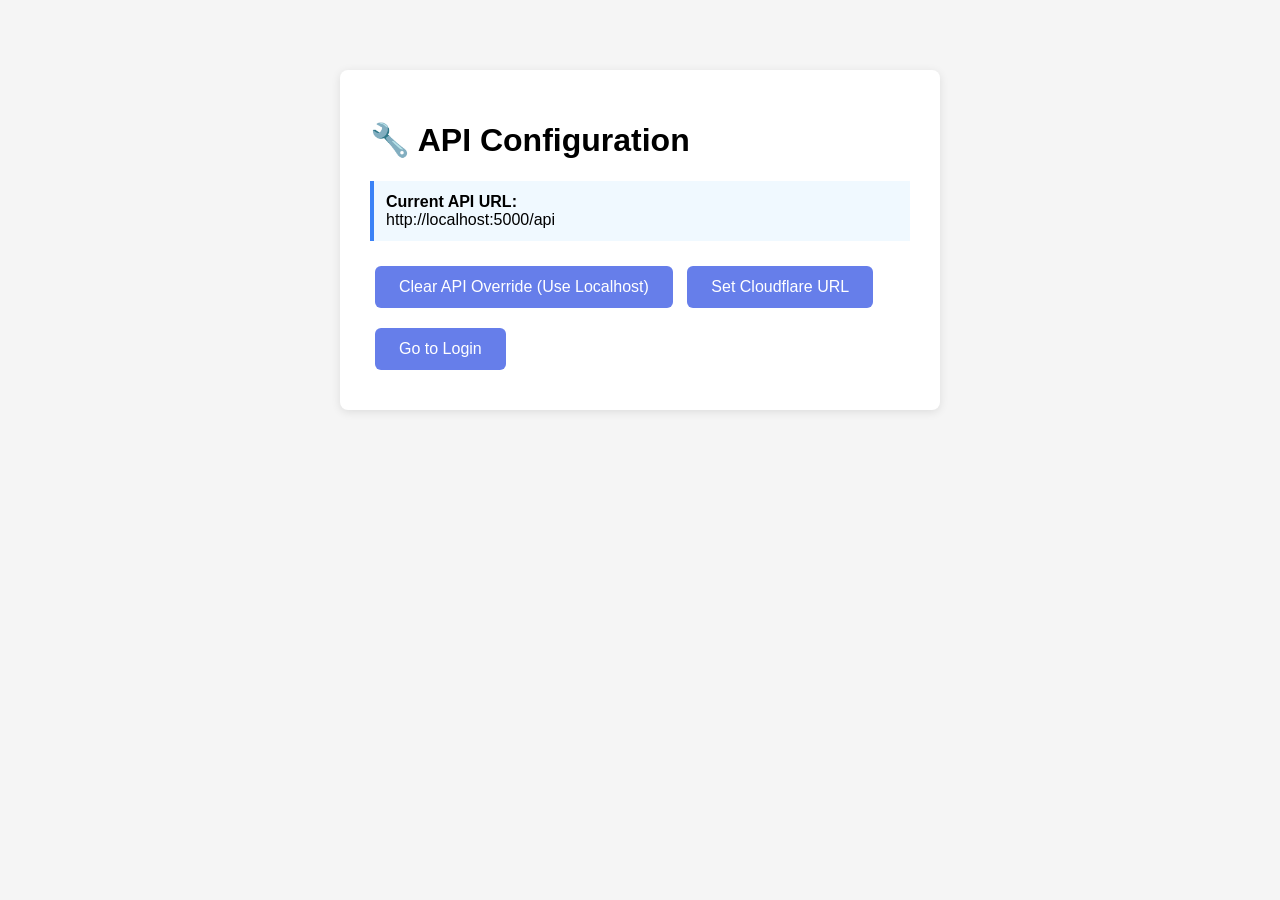
<file: clear-api-override.html>
<!DOCTYPE html>
<html>
<head>
    <title>Clear API Override</title>
    <style>
        body {
            font-family: Arial, sans-serif;
            max-width: 600px;
            margin: 50px auto;
            padding: 20px;
            background: #f5f5f5;
        }
        .card {
            background: white;
            padding: 30px;
            border-radius: 8px;
            box-shadow: 0 2px 10px rgba(0,0,0,0.1);
        }
        button {
            background: #667eea;
            color: white;
            border: none;
            padding: 12px 24px;
            border-radius: 6px;
            cursor: pointer;
            font-size: 16px;
            margin: 10px 5px;
        }
        button:hover {
            background: #5568d3;
        }
        .success {
            background: #22c55e;
            padding: 12px;
            border-radius: 6px;
            margin: 15px 0;
            color: white;
            display: none;
        }
        .info {
            background: #f0f9ff;
            border-left: 4px solid #3b82f6;
            padding: 12px;
            margin: 15px 0;
        }
    </style>
</head>
<body>
    <div class="card">
        <h1>🔧 API Configuration</h1>
        
        <div class="info">
            <strong>Current API URL:</strong><br>
            <span id="currentApi">Checking...</span>
        </div>
        
        <div id="success" class="success">
            ✓ API override cleared! Now using localhost.
        </div>
        
        <button onclick="clearOverride()">Clear API Override (Use Localhost)</button>
        <button onclick="setCloudflare()">Set Cloudflare URL</button>
        <button onclick="location.href='login.html'">Go to Login</button>
    </div>

    <script>
        function showCurrent() {
            const override = localStorage.getItem('API_URL_OVERRIDE');
            const current = override || window.__API_BASE_URL || 'http://localhost:5000/api';
            document.getElementById('currentApi').textContent = current;
        }

        function clearOverride() {
            localStorage.removeItem('API_URL_OVERRIDE');
            document.getElementById('success').style.display = 'block';
            document.getElementById('success').textContent = '✓ API override cleared! Now using localhost.';
            setTimeout(() => {
                showCurrent();
            }, 500);
        }

        function setCloudflare() {
            const url = prompt('Enter Cloudflare tunnel URL (e.g., https://xxx.trycloudflare.com/api):');
            if (url) {
                localStorage.setItem('API_URL_OVERRIDE', url.trim());
                document.getElementById('success').style.display = 'block';
                document.getElementById('success').textContent = '✓ API URL set to: ' + url;
                setTimeout(() => {
                    showCurrent();
                }, 500);
            }
        }

        showCurrent();
    </script>
</body>
</html>
</file>
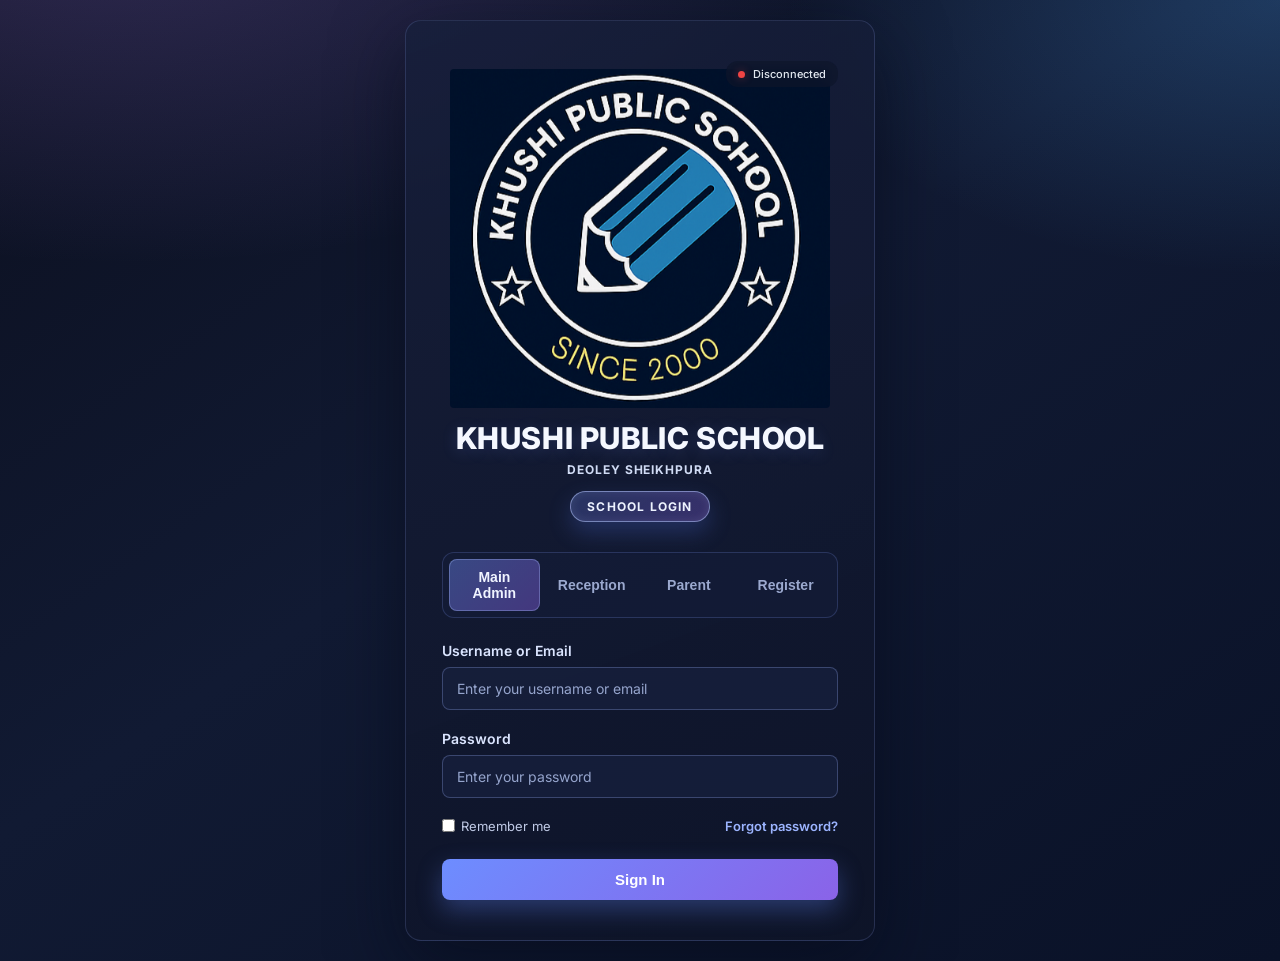
<file: login.html>
<!DOCTYPE html>
<html lang="en">
<head>
  <meta charset="utf-8" />
  <meta name="viewport" content="width=device-width, initial-scale=1" />
  <title>Khushi Public School - Login</title>
  <link rel="icon" type="image/svg+xml" href="data:image/svg+xml,<svg xmlns='http://www.w3.org/2000/svg' viewBox='0 0 100 100'><text y='75' font-size='75' fill='%23667eea'>🏫</text></svg>" />
  <link href="https://fonts.googleapis.com/css2?family=Inter:wght@400;500;600;700;800&display=swap" rel="stylesheet" />
  <style>
    * {
      margin: 0;
      padding: 0;
      box-sizing: border-box;
    }

    body {
      font-family: 'Inter', sans-serif;
      background:
        radial-gradient(1200px 600px at 10% -10%, rgba(159, 122, 234, 0.25), transparent 60%),
        radial-gradient(900px 500px at 100% 0%, rgba(79, 172, 254, 0.22), transparent 55%),
        linear-gradient(145deg, #0c1020 0%, #111a33 45%, #0a1228 100%);
      min-height: 100vh;
      display: flex;
      align-items: center;
      justify-content: center;
      padding: 20px;
      animation: pageFadeIn 450ms ease-out;
      color: #eaf0ff;
    }

    .login-container {
      width: 100%;
      max-width: 470px;
      background: linear-gradient(160deg, rgba(23, 31, 59, 0.84), rgba(14, 20, 40, 0.9));
      border-radius: 16px;
      box-shadow: 0 24px 70px rgba(6, 10, 25, 0.58);
      padding: 40px 36px;
      border: 1px solid rgba(134, 154, 230, 0.2);
      -webkit-backdrop-filter: none;
      backdrop-filter: none;
      animation: cardLiftIn 520ms ease-out;
    }

    .login-header {
      text-align: center;
      margin-bottom: 30px;
      position: relative;
    }

    .server-status {
      position: absolute;
      top: 0;
      right: 0;
      display: flex;
      align-items: center;
      gap: 8px;
      padding: 6px 12px;
      background: rgba(15, 23, 42, 0.6);
      backdrop-filter: blur(8px);
      border-radius: 12px;
      font-size: 11px;
      font-weight: 500;
      border: none;
      cursor: pointer;
      transition: all 0.3s ease;
      color: #e2e8f0;
    }

    .server-status:hover {
      background: rgba(30, 41, 59, 0.7);
      transform: translateY(-1px);
    }

    .status-indicator {
      width: 7px;
      height: 7px;
      border-radius: 50%;
      display: inline-block;
      animation: none;
      transition: all 0.3s ease;
    }

    .status-indicator.connected {
      background-color: #22c55e;
      box-shadow: 0 0 8px rgba(34, 197, 94, 0.5);
    }

    .status-indicator.disconnected {
      background-color: #ef4444;
      box-shadow: 0 0 8px rgba(239, 68, 68, 0.4);
    }

    .status-indicator.checking {
      background-color: #f59e0b;
      animation: pulse 2s ease-in-out infinite;
    }

    @keyframes pulse {
      0%, 100% { 
        opacity: 1; 
        transform: scale(1);
      }
      50% { 
        opacity: 0.6;
        transform: scale(1.1);
      }
    }
      0%, 100% { opacity: 1; }
      50% { opacity: 0.6; }
    }

    .logo {
      width: 80px;
      height: 80px;
      background: transparent;
      border-radius: 12px;
      display: flex;
      align-items: center;
      justify-content: center;
      margin: 0 auto 20px;
      font-size: 40px;
      position: relative;
      overflow: hidden;
      animation: none;
    }

    .logo-img {
      width: 100%;
      height: 100%;
      border-radius: 12px;
      object-fit: contain;
      object-position: center;
      padding: 8px;
      box-sizing: border-box;
    }

    .logo-fallback {
      display: none;
    }

    .login-header h1 {
      font-size: 30px;
      font-weight: 800;
      color: #f5f8ff;
      margin-bottom: 6px;
      letter-spacing: 0.6px;
      text-shadow: 0 3px 16px rgba(116, 145, 255, 0.2);
    }

    .login-header p {
      font-size: 14px;
      color: #bfd0ff;
      letter-spacing: 0.5px;
      margin-top: 4px;
    }

    .login-header .login-subtitle {
      font-weight: 700;
      display: inline-flex;
      align-items: center;
      justify-content: center;
      margin-top: 14px;
      padding: 7px 16px;
      border-radius: 999px;
      border: 1px solid rgba(183, 200, 255, 0.55);
      background: linear-gradient(135deg, rgba(109, 141, 255, 0.24), rgba(138, 99, 232, 0.32));
      color: #eef3ff;
      text-transform: uppercase;
      font-size: 12px;
      letter-spacing: 1.2px;
      position: relative;
      box-shadow: 0 10px 22px rgba(70, 98, 199, 0.32), inset 0 0 10px rgba(197, 210, 255, 0.12);
    }

    .login-header .login-location {
      font-weight: 700;
      color: #dbe6ff;
      letter-spacing: 0.9px;
      text-transform: uppercase;
      font-size: 12px;
      opacity: 0.95;
    }

    .form-group {
      margin-bottom: 20px;
    }

    .form-group label {
      display: block;
      font-size: 14px;
      font-weight: 600;
      color: #dbe5ff;
      margin-bottom: 8px;
    }

    .form-group input {
      width: 100%;
      padding: 12px 14px;
      border: 1px solid rgba(145, 165, 237, 0.3);
      border-radius: 8px;
      font-size: 14px;
      font-family: inherit;
      transition: all 0.3s ease;
      background-color: rgba(23, 32, 62, 0.75);
      color: #eef3ff;
    }

    .form-group input:focus {
      outline: none;
      border-color: #8aa4ff;
      box-shadow: 0 0 0 3px rgba(102, 126, 234, 0.24), 0 6px 18px rgba(50, 76, 166, 0.22);
      transform: translateY(-1px);
    }

    .form-group input::placeholder {
      color: #95a4cc;
    }

    .remember-forgot {
      display: flex;
      justify-content: space-between;
      align-items: center;
      font-size: 13px;
      margin-bottom: 25px;
      color: #c0cae6;
    }

    .checkbox {
      display: flex;
      align-items: center;
      gap: 6px;
      cursor: pointer;
    }

    .checkbox input {
      cursor: pointer;
      width: auto;
      margin: 0;
      border: none;
      accent-color: #667eea;
    }

    .forgot-link {
      color: #9cb4ff;
      text-decoration: none;
      font-weight: 600;
      transition: color 0.3s ease;
    }

    .forgot-link:hover {
      color: #c4b2ff;
    }

    .login-btn {
      width: 100%;
      padding: 12px;
      background: linear-gradient(135deg, #6d8dff 0%, #8a63e8 100%);
      color: white;
      border: none;
      border-radius: 8px;
      font-size: 15px;
      font-weight: 600;
      cursor: pointer;
      transition: all 0.3s ease;
      box-shadow: 0 10px 24px rgba(88, 117, 221, 0.38);
    }

    .login-btn:hover {
      transform: translateY(-2px);
      box-shadow: 0 14px 30px rgba(102, 126, 234, 0.52);
    }

    .login-btn:active {
      transform: translateY(0);
    }

    .login-btn:disabled {
      opacity: 0.6;
      cursor: not-allowed;
      transform: none;
    }

    .divider {
      text-align: center;
      margin: 25px 0 20px;
      color: #505060;
      font-size: 13px;
    }

    .signup-link {
      text-align: center;
      font-size: 13px;
      color: #a0a0a0;
    }

    .signup-link a {
      color: #667eea;
      text-decoration: none;
      font-weight: 600;
      transition: color 0.3s ease;
    }

    .signup-link a:hover {
      color: #764ba2;
      text-decoration: underline;
    }

    .error-message {
      background-color: #3d2424;
      border: 1px solid #8b3a3a;
      color: #ff6b6b;
      padding: 12px 14px;
      border-radius: 8px;
      font-size: 13px;
      margin-bottom: 20px;
      display: none;
    }

    .error-message.show {
      display: block;
    }

    .success-message {
      background-color: #243d2d;
      border: 1px solid #3a8b5a;
      color: #6bff6b;
      padding: 12px 14px;
      border-radius: 8px;
      font-size: 13px;
      margin-bottom: 20px;
      display: none;
    }

    .success-message.show {
      display: block;
    }

    .loading {
      display: none;
      text-align: center;
      font-size: 13px;
      color: #88a0ff;
      margin-top: 15px;
    }

    .forgot-modal {
      position: fixed;
      inset: 0;
      background: rgba(8, 12, 26, 0.72);
      display: none;
      align-items: center;
      justify-content: center;
      z-index: 2000;
      padding: 18px;
    }

    .forgot-modal.show {
      display: flex;
    }

    .forgot-modal-card {
      width: 100%;
      max-width: 420px;
      background: linear-gradient(160deg, rgba(23, 31, 59, 0.95), rgba(14, 20, 40, 0.96));
      border: 1px solid rgba(141, 164, 243, 0.26);
      border-radius: 12px;
      padding: 18px;
      box-shadow: 0 20px 50px rgba(5, 10, 25, 0.62);
      color: #eaf0ff;
    }

    .forgot-modal-card h3 {
      margin: 0 0 6px;
      font-size: 18px;
      color: #f3f7ff;
    }

    .forgot-modal-help {
      margin: 0 0 14px;
      font-size: 12px;
      color: #afc1f3;
    }

    .forgot-modal .form-group {
      margin-bottom: 12px;
    }

    .forgot-otp-box {
      padding: 12px;
      border: 1px solid rgba(152, 176, 255, 0.35);
      border-radius: 10px;
      background: linear-gradient(145deg, rgba(31, 43, 82, 0.72), rgba(22, 31, 58, 0.86));
      box-shadow: inset 0 0 0 1px rgba(121, 149, 240, 0.16);
    }

    .forgot-otp-box label {
      font-weight: 800;
      color: #edf3ff;
      letter-spacing: 0.35px;
    }

    .forgot-otp-input {
      font-weight: 800;
      letter-spacing: 2px;
      font-size: 17px;
      text-align: center;
      padding: 13px 14px;
      min-height: 48px;
    }

    .forgot-verify-status {
      margin-top: 8px;
      font-size: 13px;
      font-weight: 800;
      color: #f4bfd0;
      min-height: 16px;
    }

    .forgot-verify-status.is-verified {
      color: #95efc1;
    }

    .forgot-modal select,
    .forgot-modal input {
      width: 100%;
      padding: 10px 12px;
      border: 1px solid rgba(145, 165, 237, 0.3);
      border-radius: 8px;
      background: rgba(23, 32, 62, 0.78);
      color: #eef3ff;
      font-family: inherit;
    }

    .forgot-actions {
      display: flex;
      gap: 8px;
      margin-top: 12px;
    }

    .forgot-actions--stack {
      margin-top: 8px;
    }

    .forgot-actions--tight {
      margin-top: 0;
    }

    .forgot-otp-hint {
      margin-top: 8px;
      font-size: 12px;
      color: #b7c8f4;
      min-height: 16px;
    }

    .forgot-actions button {
      flex: 1;
    }

    .btn-secondary {
      background: rgba(72, 88, 138, 0.44);
      border: 1px solid rgba(141, 164, 243, 0.35);
      color: #dce7ff;
      border-radius: 8px;
      cursor: pointer;
    }

    .loader {
      display: inline-block;
      width: 14px;
      height: 14px;
      border: 2px solid rgba(102, 126, 234, 0.3);
      border-top-color: #667eea;
      border-radius: 50%;
      animation: spin 0.8s linear infinite;
      margin-right: 6px;
    }

    @keyframes spin {
      to { transform: rotate(360deg); }
    }

    .tab-buttons {
      display: flex;
      gap: 6px;
      margin-bottom: 24px;
      background: rgba(20, 29, 56, 0.72);
      border: 1px solid rgba(136, 160, 255, 0.2);
      border-radius: 12px;
      padding: 6px;
    }

    .tab-btn {
      flex: 1;
      padding: 10px 12px;
      background: transparent;
      border: none;
      border-radius: 8px;
      font-size: 14px;
      font-weight: 600;
      color: #9ba9cf;
      cursor: pointer;
      transition: all 0.3s ease;
    }

    .tab-btn:hover {
      color: #9bb0ff;
      transform: translateY(-1px);
    }

    .tab-btn.active {
      color: #f0f4ff;
      background: linear-gradient(135deg, rgba(108, 136, 240, 0.42), rgba(130, 92, 219, 0.44));
      box-shadow: inset 0 0 0 1px rgba(168, 188, 255, 0.34);
    }

    .tab-content {
      display: none;
    }

    .tab-content.active {
      display: block;
      animation: tabContentIn 280ms ease-out;
    }

    @keyframes pageFadeIn {
      from { opacity: 0; }
      to { opacity: 1; }
    }

    @keyframes cardLiftIn {
      from {
        opacity: 0;
        transform: translateY(14px) scale(0.985);
      }
      to {
        opacity: 1;
        transform: translateY(0) scale(1);
      }
    }

    @keyframes tabContentIn {
      from {
        opacity: 0;
        transform: translateY(6px);
      }
      to {
        opacity: 1;
        transform: translateY(0);
      }
    }

    @keyframes logoFloat {
      0%, 100% { transform: translateY(0); }
      50% { transform: translateY(-4px); }
    }

    @media (prefers-reduced-motion: reduce) {
      *, *::before, *::after {
        animation-duration: 0.01ms !important;
        animation-iteration-count: 1 !important;
        transition-duration: 0.01ms !important;
        scroll-behavior: auto !important;
      }
    }

    .api-override-group {
      margin-top: 16px;
      margin-bottom: 16px;
    }

    .api-override-btn {
      margin-bottom: 8px;
    }

    .api-override-btn.last {
      margin-bottom: 20px;
    }

    @media (max-width: 768px) {
      .login-container {
        max-width: 100%;
        padding: 28px 20px;
      }

      .login-header {
        margin-bottom: 24px;
      }

      .login-header h1 {
        font-size: 24px;
      }

      .server-status {
        position: static;
        margin: 0 auto 12px;
        width: fit-content;
      }

      .tab-buttons {
        gap: 6px;
        margin-bottom: 20px;
      }

      .tab-btn {
        font-size: 14px;
        padding: 10px 8px;
      }

      .remember-forgot {
        flex-direction: column;
        align-items: flex-start;
        gap: 8px;
      }
    }

    @media (max-width: 480px) {
      .login-container {
        padding: 20px 14px;
        border-radius: 10px;
      }

      .login-header h1 {
        font-size: 20px;
      }

      .login-header p {
        font-size: 13px;
      }

      .tab-btn {
        font-size: 13px;
        padding: 9px 6px;
      }

      .form-group {
        margin-bottom: 14px;
      }

      .form-group input {
        padding: 10px 12px;
      }

      .login-btn {
        padding: 10px;
        font-size: 14px;
      }
    }
  </style>
</head>
<body>
  <div class="login-container">
    <div class="login-header">
      <div class="server-status" id="serverStatus" title="Server Connection Status">
        <span class="status-indicator checking"></span>
        <span id="statusText">Checking...</span>
      </div>
      <div class="logo">
        <img src="assets/logo.png" alt="School Logo" class="logo-img" onerror="this.style.display='none'">
        <span class="logo-fallback">🏫</span>
      </div>
      <h1>KHUSHI PUBLIC SCHOOL</h1>
      <p class="login-location">Deoley Sheikhpura</p>
      <p class="login-subtitle">School Login</p>
    </div>

    <div class="tab-buttons">
      <button class="tab-btn active" data-tab="login">Main Admin</button>
      <button class="tab-btn" data-tab="reception">Reception</button>
      <button class="tab-btn" data-tab="parent">Parent</button>
      <button class="tab-btn" data-tab="register">Register</button>
    </div>

    <!-- LOGIN FORM -->
    <div id="login-tab" class="tab-content active">
      <div class="error-message" id="loginError"></div>
      <div class="success-message" id="loginSuccess"></div>

      <form id="loginForm" onsubmit="handleLogin(event)">
        <div class="form-group">
          <label for="loginUsername">Username or Email</label>
          <input 
            type="text" 
            id="loginUsername" 
            name="username"
            placeholder="Enter your username or email"
            required
          />
        </div>

        <div class="form-group">
          <label for="loginPassword">Password</label>
          <input 
            type="password" 
            id="loginPassword" 
            name="password"
            placeholder="Enter your password"
            required
          />
        </div>

        <div class="remember-forgot">
          <label class="checkbox">
            <input type="checkbox" id="loginRemember" name="remember" />
            <span>Remember me</span>
          </label>
          <a href="#" class="forgot-link">Forgot password?</a>
        </div>

        <button type="submit" class="login-btn" id="loginBtn">Sign In</button>
        <div class="loading" id="loginLoading">
          <span class="loader"></span>Processing...
        </div>
      </form>
    </div>

    <!-- RECEPTION LOGIN FORM -->
    <div id="reception-tab" class="tab-content">
      <div class="error-message" id="receptionError"></div>
      <div class="success-message" id="receptionSuccess"></div>

      <form id="receptionForm" onsubmit="handleReceptionLogin(event)">
        <div class="form-group">
          <label for="receptionUsername">Username or Email</label>
          <input
            type="text"
            id="receptionUsername"
            name="username"
            placeholder="Enter reception username or email"
            required
          />
        </div>

        <div class="form-group">
          <label for="receptionPassword">Password</label>
          <input
            type="password"
            id="receptionPassword"
            name="password"
            placeholder="Enter your password"
            required
          />
        </div>

        <div class="remember-forgot">
          <label class="checkbox">
            <input type="checkbox" id="receptionRemember" name="remember" />
            <span>Remember me</span>
          </label>
          <a href="#" class="forgot-link">Forgot password?</a>
        </div>

        <button type="submit" class="login-btn" id="receptionBtn">Sign In</button>
        <div class="loading" id="receptionLoading">
          <span class="loader"></span>Processing...
        </div>
      </form>
    </div>

    <!-- PARENT LOGIN FORM -->
    <div id="parent-tab" class="tab-content">
      <div class="error-message" id="parentError"></div>
      <div class="success-message" id="parentSuccess"></div>

      <form id="parentForm" onsubmit="handleParentLogin(event)">
        <div class="form-group">
          <label for="parentEmail">Email</label>
          <input 
            type="email" 
            id="parentEmail" 
            name="email"
            placeholder="Enter your email"
            required
          />
        </div>

        <div class="form-group">
          <label for="parentPassword">Password</label>
          <input 
            type="password" 
            id="parentPassword" 
            name="password"
            placeholder="Enter your password"
            required
          />
        </div>

        <div class="form-group">
          <label for="studentId">Student ID (Optional)</label>
          <input 
            type="text" 
            id="studentId" 
            name="student_id"
            placeholder="Enter student ID to link child"
          />
        </div>

        <div class="remember-forgot">
          <label class="checkbox">
            <input type="checkbox" name="remember" />
            <span>Remember me</span>
          </label>
          <a href="#" class="forgot-link">Forgot password?</a>
        </div>

        <button type="submit" class="login-btn" id="parentBtn">Sign In</button>
        <div class="loading" id="parentLoading">
          <span class="loader"></span>Processing...
        </div>
      </form>
    </div>

    <!-- REGISTER FORM -->
    <div id="register-tab" class="tab-content">
      <div class="error-message" id="registerError"></div>
      <div class="success-message" id="registerSuccess"></div>

      <form id="registerForm" onsubmit="handleRegister(event)">
        <div class="form-group">
          <label for="registerFullName">Full Name</label>
          <input 
            type="text" 
            id="registerFullName" 
            name="full_name"
            placeholder="Enter your full name"
            required
          />
        </div>

        <div class="form-group">
          <label for="registerUsername">Username</label>
          <input 
            type="text" 
            id="registerUsername" 
            name="username"
            placeholder="Choose a username"
            required
          />
        </div>

        <div class="form-group">
          <label for="registerEmail">Email</label>
          <input 
            type="email" 
            id="registerEmail" 
            name="email"
            placeholder="Enter your email"
            required
          />
        </div>

        <div class="form-group">
          <label for="registerPassword">Password</label>
          <input 
            type="password" 
            id="registerPassword" 
            name="password"
            placeholder="Create a password (min 6 characters)"
            required
            minlength="6"
          />
        </div>

        <div class="form-group">
          <label for="registerConfirmPassword">Confirm Password</label>
          <input 
            type="password" 
            id="registerConfirmPassword" 
            name="confirm_password"
            placeholder="Re-enter your password"
            required
            minlength="6"
          />
        </div>

        <button type="submit" class="login-btn" id="registerBtn">Create Account</button>
        <div class="loading" id="registerLoading">
          <span class="loader"></span>Creating account...
        </div>

        <div class="signup-link" style="margin-top: 15px;">
          Already have an account? <a href="#" onclick="switchToTab('login'); return false;">Sign in</a>
        </div>
      </form>
    </div>

  </div>

  <div class="forgot-modal" id="forgotPasswordModal" aria-hidden="true">
    <div class="forgot-modal-card">
      <h3>Forgot Password</h3>
      <p class="forgot-modal-help">Reset is available for Main Admin and Reception credentials managed in Settings.</p>
      <div class="error-message" id="forgotError"></div>
      <div class="success-message" id="forgotSuccess"></div>

      <div class="form-group">
        <label for="forgotRole">Account Type</label>
        <select id="forgotRole">
          <option value="main_admin">Main Admin</option>
          <option value="reception">Reception</option>
          <option value="parent">Parent</option>
        </select>
      </div>

      <div class="form-group">
        <label for="forgotUsername">Username</label>
        <input type="text" id="forgotUsername" placeholder="Enter username" />
      </div>

      <div class="form-group">
        <label for="forgotChannel">OTP Channel</label>
        <select id="forgotChannel">
          <option value="email" selected>Email (Recommended)</option>
          <option value="sms">SMS (Mobile) - Requires Twilio</option>
        </select>
      </div>

      <div class="form-group" id="forgotEmailGroup">
        <label for="forgotEmail">Email Address</label>
        <input type="email" id="forgotEmail" placeholder="Enter your email address" />
      </div>

      <div class="form-group" id="forgotPhoneGroup">
        <label for="forgotPhone">Mobile Number</label>
        <input type="text" id="forgotPhone" inputmode="numeric" placeholder="Enter mobile number" value="+91" />
      </div>

      <div class="form-group forgot-otp-box">
        <label for="forgotOtp">OTP</label>
        <input type="text" id="forgotOtp" class="forgot-otp-input" inputmode="numeric" maxlength="6" placeholder="Enter 6-digit OTP" />
      </div>

      <div class="form-group forgot-otp-box" id="forgotVerifyGroup">
        <label>Verify OTP</label>
        <div class="forgot-actions forgot-actions--stack forgot-actions--tight">
          <button type="button" class="btn-secondary" id="forgotVerifyOtpBtn">Verify OTP</button>
        </div>
        <p class="forgot-verify-status" id="forgotVerifyStatus">OTP not verified</p>
      </div>

      <div class="forgot-actions forgot-actions--stack">
        <button type="button" class="btn-secondary" id="forgotSendOtpBtn">Send OTP</button>
        <button type="button" class="btn-secondary" id="forgotCheckOtpSetupBtn">Check OTP Setup</button>
      </div>
      <p class="forgot-otp-hint" id="forgotOtpHint"></p>

      <div class="form-group">
        <label for="forgotNewPassword">New Password</label>
        <input type="password" id="forgotNewPassword" placeholder="Enter new password" />
      </div>

      <div class="form-group">
        <label for="forgotConfirmPassword">Confirm New Password</label>
        <input type="password" id="forgotConfirmPassword" placeholder="Confirm new password" />
      </div>

      <div class="forgot-actions">
        <button type="button" class="btn-secondary" id="forgotCancelBtn">Cancel</button>
        <button type="button" class="login-btn" id="forgotResetBtn">Reset Password</button>
      </div>
    </div>
  </div>

  <script src="api-config.js?v=20260303c"></script>

  <script>
    // Set this once when frontend is hosted separately from backend:
    // window.__API_BASE_URL = 'https://your-backend-domain.onrender.com/api';

    function resolveApiUrl() {
      const configuredApi = (localStorage.getItem('API_URL_OVERRIDE') || window.__API_BASE_URL || '').trim();
      if (configuredApi) {
        return configuredApi.replace(/\/+$/, '');
      }

      const host = window.location.hostname;
      const port = window.location.port;

      if (window.location.protocol === 'file:') {
        return 'http://localhost:5000/api';
      }

      if (host === 'localhost' || host === '127.0.0.1') {
        return 'http://' + host + ':5000/api';
      }

      // If frontend runs on a non-5000 dev/static port, backend is expected on 5000.
      if (port && port !== '5000') {
        return 'http://' + host + ':5000/api';
      }

      return window.location.origin + '/api';
    }

    // Dynamically determine API URL based on current location
    let API_URL = resolveApiUrl();
    console.log('API URL configured as:', API_URL);

    const MANAGED_CREDENTIALS_KEY = 'khushi_managed_credentials';
    const DEFAULT_RECOVERY_EMAIL = 'himanshunsingh3596@gmail.com';

    // Initialize default credentials if not set
    function initializeDefaultCredentials() {
      const existing = getManagedCredentials();
      
      // Set defaults only if not already configured
      if (!existing.main_admin) {
        existing.main_admin = {
          username: 'admin',
          password: 'admin123'
        };
      }
      
      if (!existing.reception) {
        existing.reception = {
          username: 'reception',
          password: 'reception123'
        };
      }
      
      setManagedCredentials(existing);
    }

    function getManagedCredentials() {
      try {
        return JSON.parse(localStorage.getItem(MANAGED_CREDENTIALS_KEY) || '{}') || {};
      } catch {
        return {};
      }
    }

    function setManagedCredentials(payload) {
      localStorage.setItem(MANAGED_CREDENTIALS_KEY, JSON.stringify(payload || {}));
    }

    function getRecoveryEmail() {
      try {
        const state = JSON.parse(localStorage.getItem('khushi_school_admin') || '{}');
        return (state?.settings?.school?.email || DEFAULT_RECOVERY_EMAIL).trim();
      } catch {
        return DEFAULT_RECOVERY_EMAIL;
      }
    }

    function maskEmail(email) {
      const value = String(email || '').trim();
      const parts = value.split('@');
      if (parts.length !== 2) return value;
      const local = parts[0] || '';
      const domain = parts[1] || '';
      if (local.length <= 2) {
        return `${local.charAt(0) || '*'}***@${domain}`;
      }
      return `${local.slice(0, 2)}***@${domain}`;
    }

    function maskPhone(phone) {
      const digits = String(phone || '').replace(/\D/g, '');
      if (!digits) return '';
      if (digits.length <= 4) return `***${digits}`;
      return `${digits.slice(0, 2)}******${digits.slice(-2)}`;
    }

    async function parseApiResponse(response) {
      const raw = await response.text();
      try {
        return raw ? JSON.parse(raw) : {};
      } catch {
        return { raw };
      }
    }

    function isHtmlPayload(data) {
      const raw = String(data?.raw || '').trim().toLowerCase();
      return raw.startsWith('<!doctype html') || raw.startsWith('<html') || raw.includes('<body');
    }

    function initForgotPassword() {
      const modal = document.getElementById('forgotPasswordModal');
      const roleInput = document.getElementById('forgotRole');
      const usernameInput = document.getElementById('forgotUsername');
      const channelInput = document.getElementById('forgotChannel');
      const emailInput = document.getElementById('forgotEmail');
      const emailGroup = document.getElementById('forgotEmailGroup');
      const phoneInput = document.getElementById('forgotPhone');
      const phoneGroup = document.getElementById('forgotPhoneGroup');
      const otpInput = document.getElementById('forgotOtp');
      const sendOtpBtn = document.getElementById('forgotSendOtpBtn');
      const verifyOtpBtn = document.getElementById('forgotVerifyOtpBtn');
      const verifyStatus = document.getElementById('forgotVerifyStatus');
      const checkOtpSetupBtn = document.getElementById('forgotCheckOtpSetupBtn');
      const otpHint = document.getElementById('forgotOtpHint');
      const newPasswordInput = document.getElementById('forgotNewPassword');
      const confirmPasswordInput = document.getElementById('forgotConfirmPassword');
      const cancelBtn = document.getElementById('forgotCancelBtn');
      const resetBtn = document.getElementById('forgotResetBtn');
      const err = document.getElementById('forgotError');
      const ok = document.getElementById('forgotSuccess');
      if (!modal || !roleInput || !usernameInput || !channelInput || !emailInput || !emailGroup || !phoneInput || !phoneGroup || !otpInput || !sendOtpBtn || !verifyOtpBtn || !verifyStatus || !checkOtpSetupBtn || !otpHint || !newPasswordInput || !confirmPasswordInput || !cancelBtn || !resetBtn || !err || !ok) return;

      let otpRequestId = '';
      let otpVerified = false;
      let resendTimer = null;
      let resendSeconds = 0;

      const stopCooldown = () => {
        if (resendTimer) {
          clearInterval(resendTimer);
          resendTimer = null;
        }
        resendSeconds = 0;
        sendOtpBtn.disabled = false;
        sendOtpBtn.textContent = otpRequestId ? 'Resend OTP' : 'Send OTP';
      };

      const startCooldown = (seconds = 30) => {
        stopCooldown();
        resendSeconds = Math.max(1, Number(seconds || 30));
        sendOtpBtn.disabled = true;
        sendOtpBtn.textContent = `Resend OTP in ${resendSeconds}s`;
        resendTimer = setInterval(() => {
          resendSeconds -= 1;
          if (resendSeconds <= 0) {
            stopCooldown();
            return;
          }
          sendOtpBtn.textContent = `Resend OTP in ${resendSeconds}s`;
        }, 1000);
      };

      const clearMsgs = () => {
        err.classList.remove('show');
        ok.classList.remove('show');
      };

      const setVerifyStatus = (verified) => {
        verifyStatus.textContent = verified ? 'OTP verified ✅' : 'OTP not verified';
        verifyStatus.classList.toggle('is-verified', !!verified);
      };

      const checkSmsDeliveryStatus = async (sid) => {
        if (!sid) return;
        try {
          const response = await fetch(`${API_URL}/auth/otp/sms-status?sid=${encodeURIComponent(sid)}`, {
            method: 'GET',
            headers: { 'Content-Type': 'application/json' }
          });
          const data = await parseApiResponse(response);

          if (!response.ok) {
            const code = data?.provider_error_code;
            const status = data?.provider_status;
            otpHint.textContent = `SMS status check failed${code || status ? ` [code=${code || 'n/a'} status=${status || 'n/a'}]` : ''}.`;
            return;
          }

          const smsStatus = (data?.status || '').toLowerCase();
          const errorCode = data?.error_code;
          const errorMessage = data?.error_message;

          if (smsStatus === 'delivered') {
            showSuccess(ok, 'SMS delivered successfully.');
            otpHint.textContent = `SMS delivered [sid=${sid}].`;
            return;
          }

          if (smsStatus === 'failed' || smsStatus === 'undelivered' || smsStatus === 'canceled') {
            showError(err, `SMS ${smsStatus}. ${errorMessage || 'Provider reported delivery failure.'} [code=${errorCode || 'n/a'} sid=${sid}]`);
            otpHint.textContent = `Provider status: ${smsStatus}.`;
            return;
          }

          otpHint.textContent = `Provider status: ${smsStatus || 'unknown'} [sid=${sid}].`;
        } catch (e) {
          otpHint.textContent = `SMS status check error: ${e.message}`;
        }
      };

      const closeModal = () => {
        modal.classList.remove('show');
        modal.setAttribute('aria-hidden', 'true');
        usernameInput.value = '';
        otpInput.value = '';
        newPasswordInput.value = '';
        confirmPasswordInput.value = '';
        otpRequestId = '';
        otpVerified = false;
        otpHint.textContent = '';
        setVerifyStatus(false);
        stopCooldown();
        clearMsgs();
      };

      const openModal = (preferredRole) => {
        roleInput.value = preferredRole || 'main_admin';
        channelInput.value = 'sms';
        phoneInput.value = '+91';
        clearMsgs();
        modal.classList.add('show');
        modal.setAttribute('aria-hidden', 'false');
        otpHint.textContent = '';
        setVerifyStatus(false);
        stopCooldown();
        usernameInput.focus();
      };

      const updateChannelUI = () => {
        const isSms = channelInput.value === 'sms';
        const isEmail = channelInput.value === 'email';
        phoneGroup.style.display = isSms ? '' : 'none';
        emailGroup.style.display = isEmail ? '' : 'none';
      };

      const enforcePhonePrefix = () => {
        const digits = String(phoneInput.value || '').replace(/\D/g, '');
        const localDigits = digits.startsWith('91') ? digits.slice(2) : digits;
        phoneInput.value = `+91${localDigits}`;
      };

      phoneInput.addEventListener('focus', () => {
        if (!phoneInput.value || !phoneInput.value.startsWith('+91')) {
          phoneInput.value = '+91';
        }
      });

      phoneInput.addEventListener('input', () => {
        const cursorPos = phoneInput.selectionStart || 0;
        enforcePhonePrefix();
        if (cursorPos <= 3) {
          phoneInput.setSelectionRange(3, 3);
        }
      });

      phoneInput.addEventListener('keydown', (e) => {
        const cursorStart = phoneInput.selectionStart || 0;
        const cursorEnd = phoneInput.selectionEnd || 0;
        const isPrefixArea = cursorStart <= 3 || cursorEnd <= 3;
        if ((e.key === 'Backspace' || e.key === 'Delete') && isPrefixArea) {
          e.preventDefault();
          phoneInput.setSelectionRange(3, 3);
        }
      });

      phoneInput.addEventListener('paste', (e) => {
        e.preventDefault();
        const text = (e.clipboardData || window.clipboardData).getData('text') || '';
        const digits = text.replace(/\D/g, '');
        const localDigits = digits.startsWith('91') ? digits.slice(2) : digits;
        phoneInput.value = `+91${localDigits}`;
      });

      channelInput.addEventListener('change', updateChannelUI);
      updateChannelUI();
      enforcePhonePrefix();

      document.querySelectorAll('.forgot-link').forEach(link => {
        link.addEventListener('click', (e) => {
          e.preventDefault();
          const tab = link.closest('.tab-content')?.id || '';
          if (tab === 'reception-tab') openModal('reception');
          else if (tab === 'parent-tab') openModal('parent');
          else openModal('main_admin');
        });
      });

      cancelBtn.addEventListener('click', closeModal);

      sendOtpBtn.addEventListener('click', async () => {
        clearMsgs();
        const role = roleInput.value;
        const channel = channelInput.value;
        const username = usernameInput.value.trim();
        const phone = phoneInput.value.trim();
        const email = emailInput.value.trim();

        if (role === 'parent') {
          showError(err, 'Parent password reset is managed by admin. Please contact school office.');
          return;
        }

        if (!username) {
          showError(err, 'Please enter username first.');
          return;
        }

        if (channel === 'sms' && !phone) {
          showError(err, 'Please enter mobile number for SMS OTP.');
          return;
        }
        if (channel === 'email' && !email) {
          showError(err, 'Please enter your email address for Email OTP.');
          return;
        }

        try {
          otpVerified = false;
          setVerifyStatus(false);
          let response = await fetch(`${API_URL}/auth/otp/send`, {
            method: 'POST',
            headers: { 'Content-Type': 'application/json' },
            body: JSON.stringify({
              role,
              channel,
              email: email,
              phone
            })
          });
          let data = await parseApiResponse(response);

          if (response.status === 405) {
            const params = new URLSearchParams({ role, channel, email: email, phone });
            response = await fetch(`${API_URL}/auth/otp/send?${params.toString()}`, {
              method: 'GET',
              headers: { 'Content-Type': 'application/json' }
            });
            data = await parseApiResponse(response);
          }

          if (!response.ok) {
            const fallback = data?.raw ? `Failed to send OTP (HTTP ${response.status})` : 'Failed to send OTP';
            const providerCode = data?.provider_error_code;
            const providerStatus = data?.provider_status;
            const providerText = providerCode || providerStatus
              ? ` [provider=${data?.provider || 'unknown'} code=${providerCode || 'n/a'} status=${providerStatus || 'n/a'}]`
              : '';
            showError(err, `${data.error || fallback}${providerText}`);
            return;
          }

          if (isHtmlPayload(data)) {
            showError(err, 'Wrong API server (HTML received). Please point API URL to backend /api endpoint.');
            return;
          }

          if (!data?.request_id) {
            showError(err, 'Unexpected API response. Please verify backend API URL and OTP endpoint.');
            return;
          }

          otpRequestId = data.request_id || '';
          const destination = data.destination || (channel === 'sms' ? phone : email);
          const masked = channel === 'sms' ? maskPhone(destination) : maskEmail(destination);
          showSuccess(ok, `OTP sent to ${masked}.`);
          const providerStatus = data?.provider?.status;
          const providerSid = data?.provider?.sid;
          const providerMeta = channel === 'sms' && (providerStatus || providerSid)
            ? ` [status=${providerStatus || 'n/a'} sid=${providerSid || 'n/a'}]`
            : '';
          otpHint.textContent = `OTP sent via ${channel.toUpperCase()} to ${masked}. It expires in 5 minutes.${providerMeta}`;

          if (channel === 'sms' && providerSid) {
            setTimeout(() => checkSmsDeliveryStatus(providerSid), 7000);
          }

          startCooldown(30);
        } catch (e) {
          showError(err, `OTP send failed: ${e.message}`);
        }
      });

      verifyOtpBtn.addEventListener('click', async () => {
        clearMsgs();
        const role = roleInput.value;
        const channel = channelInput.value;
        const otp = otpInput.value.trim();

        if (role === 'parent') {
          showError(err, 'Parent password reset is managed by admin. Please contact school office.');
          return;
        }

        if (!otpRequestId || !otp) {
          showError(err, 'Please request OTP first and enter OTP.');
          return;
        }

        verifyOtpBtn.disabled = true;
        const originalText = verifyOtpBtn.textContent;
        verifyOtpBtn.textContent = 'Verifying...';

        try {
          let verifyResp = await fetch(`${API_URL}/auth/otp/verify`, {
            method: 'POST',
            headers: { 'Content-Type': 'application/json' },
            body: JSON.stringify({ request_id: otpRequestId, otp, role, channel })
          });
          let verifyData = await parseApiResponse(verifyResp);

          if (verifyResp.status === 405) {
            const params = new URLSearchParams({ request_id: otpRequestId, otp, role, channel });
            verifyResp = await fetch(`${API_URL}/auth/otp/verify?${params.toString()}`, {
              method: 'GET',
              headers: { 'Content-Type': 'application/json' }
            });
            verifyData = await parseApiResponse(verifyResp);
          }

          if (!verifyResp.ok) {
            const fallback = verifyData?.raw ? `OTP verification failed (HTTP ${verifyResp.status})` : 'OTP verification failed.';
            showError(err, verifyData.error || fallback);
            otpVerified = false;
            setVerifyStatus(false);
            return;
          }

          otpVerified = true;
          setVerifyStatus(true);
          showSuccess(ok, 'OTP verified successfully.');
        } catch (e) {
          otpVerified = false;
          setVerifyStatus(false);
          showError(err, `OTP verification failed: ${e.message}`);
        } finally {
          verifyOtpBtn.disabled = false;
          verifyOtpBtn.textContent = originalText;
        }
      });

      checkOtpSetupBtn.addEventListener('click', async () => {
        clearMsgs();
        otpHint.textContent = '';
        checkOtpSetupBtn.disabled = true;
        const originalText = checkOtpSetupBtn.textContent;
        checkOtpSetupBtn.textContent = 'Checking...';

        try {
          const channel = channelInput.value;
          const response = await fetch(`${API_URL}/auth/otp/health`, {
            method: 'GET',
            headers: { 'Content-Type': 'application/json' }
          });
          const data = await parseApiResponse(response);

          if (!response.ok) {
            const fallback = data?.raw ? `OTP setup check failed (HTTP ${response.status}). Backend may not have /auth/otp/health deployed.` : 'OTP setup check failed.';
            showError(err, data.error || fallback);
            return;
          }

          if (channel === 'sms') {
            if (data?.sms?.ok) {
              showSuccess(ok, 'SMS OTP setup is ready.');
              otpHint.textContent = 'Twilio SMS configuration check passed.';
            } else {
              const missing = Array.isArray(data?.sms?.missing) ? data.sms.missing.join(', ') : 'Unknown';
              showError(err, `Missing SMS settings: ${missing}`);
              otpHint.textContent = 'Set missing Twilio environment variables on backend.';
            }
          } else {
            if (data?.smtp?.ok) {
              showSuccess(ok, 'Email OTP setup is ready. SMTP configuration is complete.');
              otpHint.textContent = `SMTP check passed. TLS: ${data.smtp_use_tls ? 'enabled' : 'disabled'}.`;
            } else {
              const missing = Array.isArray(data?.smtp?.missing) ? data.smtp.missing.join(', ') : 'Unknown';
              showError(err, `Missing SMTP settings: ${missing}`);
              otpHint.textContent = 'Set missing SMTP environment variables on backend.';
            }
          }
        } catch (e) {
          showError(err, `OTP setup check failed: ${e.message}`);
        } finally {
          checkOtpSetupBtn.disabled = false;
          checkOtpSetupBtn.textContent = originalText;
        }
      });

      modal.addEventListener('click', (e) => {
        if (e.target === modal) closeModal();
      });

      resetBtn.addEventListener('click', async () => {
        clearMsgs();
        const role = roleInput.value;
        const channel = channelInput.value;
        const username = usernameInput.value.trim();
        const otp = otpInput.value.trim();
        const newPassword = newPasswordInput.value;
        const confirmPassword = confirmPasswordInput.value;

        if (role === 'parent') {
          showError(err, 'Parent password reset is managed by admin. Please contact school office.');
          return;
        }

        if (!username || !newPassword || !confirmPassword) {
          showError(err, 'Please fill all fields.');
          return;
        }

        if (!otpRequestId || !otp) {
          showError(err, 'Please request and enter OTP first.');
          return;
        }

        if (newPassword.length < 4) {
          showError(err, 'Password must be at least 4 characters.');
          return;
        }

        if (newPassword !== confirmPassword) {
          showError(err, 'Passwords do not match.');
          return;
        }

        const managed = getManagedCredentials();
        const roleData = managed?.[role];

        if (!roleData || !roleData.username || !roleData.password) {
          showError(err, 'Credentials are not managed yet. Ask Main Admin to set them in Settings.');
          return;
        }

        if (username !== roleData.username) {
          showError(err, 'Username does not match this account type.');
          return;
        }

        if (!otpVerified) {
          showError(err, 'Please verify OTP first using Verify OTP button.');
          return;
        }

        managed[role] = { ...roleData, password: newPassword };
        managed.updatedAt = new Date().toISOString();
        setManagedCredentials(managed);
        otpRequestId = '';
        showSuccess(ok, 'Password reset successful. You can login now.');

        setTimeout(() => {
          closeModal();
          if (role === 'reception') switchTab('reception');
          else switchTab('login');
        }, 900);
      });
    }

    // ===========================
    // SERVER STATUS CHECKER
    // ===========================
    let serverCheckInterval = null;
    let isServerCheckInProgress = false;

    async function checkServerStatus() {
      if (isServerCheckInProgress || document.visibilityState === 'hidden') return;

      const indicator = document.querySelector('.status-indicator');
      const statusText = document.getElementById('statusText');
      const serverStatusBtn = document.getElementById('serverStatus');

      isServerCheckInProgress = true;

      try {
        // Use AbortController for timeout
        const controller = new AbortController();
        const timeoutId = setTimeout(() => controller.abort(), 5000);

        // Try the root endpoint first (no auth required)
        const response = await fetch(`${API_URL.replace(/\/api$/, '')}/`, {
          method: 'GET',
          headers: { 'Content-Type': 'application/json' },
          signal: controller.signal
        });

        clearTimeout(timeoutId);

        if (response.ok) {
          // Server is reachable
          indicator.className = 'status-indicator connected';
          statusText.textContent = 'Connected';
          serverStatusBtn.title = 'Server is online and responding';
          console.log('✓ Server connected:', response.status);
        } else {
          throw new Error(`Server responded with ${response.status}`);
        }

      } catch (error) {
        // Server is unreachable or error occurred
        indicator.className = 'status-indicator disconnected';
        statusText.textContent = 'Disconnected';
        serverStatusBtn.title = `Server connection failed: ${error.message}. Make sure the backend is running on port 5000.`;
        console.warn('✗ Server connection check failed:', error.message);
      } finally {
        isServerCheckInProgress = false;
      }
    }

    // Check server status when page loads
    window.addEventListener('load', async () => {
      checkServerStatus();
      // Check every 15 seconds to avoid UI flicker/heavy repaint loops
      serverCheckInterval = setInterval(checkServerStatus, 15000);
    });

    document.addEventListener('visibilitychange', () => {
      if (document.visibilityState === 'visible') {
        checkServerStatus();
      }
    });

    // Clean up interval when page unloads
    window.addEventListener('unload', () => {
      if (serverCheckInterval) {
        clearInterval(serverCheckInterval);
      }
    });

    // Tab switching
    document.querySelectorAll('.tab-btn').forEach(btn => {
      btn.addEventListener('click', () => {
        const tabName = btn.getAttribute('data-tab');
        switchTab(tabName);
      });
    });

    function switchTab(tabName) {
      // Hide all tabs
      document.querySelectorAll('.tab-content').forEach(tab => {
        tab.classList.remove('active');
      });
      document.querySelectorAll('.tab-btn').forEach(btn => {
        btn.classList.remove('active');
      });

      // Show selected tab
      document.getElementById(`${tabName}-tab`).classList.add('active');
      document.querySelector(`[data-tab="${tabName}"]`).classList.add('active');

      // Clear messages
      document.getElementById('loginError').classList.remove('show');
      document.getElementById('loginSuccess').classList.remove('show');
      document.getElementById('parentError').classList.remove('show');
      document.getElementById('parentSuccess').classList.remove('show');
      document.getElementById('receptionError').classList.remove('show');
      document.getElementById('receptionSuccess').classList.remove('show');
    }

    initForgotPassword();

    async function performAdminLogin({ username, password, panelRole, errorEl, successEl, submitBtn, loadingEl }) {
      const role = panelRole === 'reception' ? 'reception' : 'main_admin';

      // Clear messages
      errorEl.classList.remove('show');
      successEl.classList.remove('show');

      if (!username || !password) {
        showError(errorEl, 'Please enter username/email and password');
        return;
      }

      submitBtn.disabled = true;
      loadingEl.style.display = 'block';

      const managedCredentials = getManagedCredentials();
      const roleCredentials = managedCredentials?.[role];

      if (roleCredentials?.username && roleCredentials?.password) {
        const isValid = username === roleCredentials.username && password === roleCredentials.password;

        if (!isValid) {
          showError(errorEl, 'Invalid credentials');
          submitBtn.disabled = false;
          loadingEl.style.display = 'none';
          return;
        }

        const userName = role === 'reception' ? 'Reception User' : 'Main Admin';
        const adminUser = { username, full_name: userName, panelRole: role };
        sessionStorage.setItem('user', JSON.stringify(adminUser));
        sessionStorage.setItem('isAuthenticated', 'true');
        sessionStorage.setItem('userType', 'admin');
        sessionStorage.setItem('khushi_portal_auth', 'true');
        sessionStorage.setItem('khushi_portal_role', 'admin');
        sessionStorage.setItem('khushi_admin_panel_role', role);

        // Save auto-login credentials if "Remember me" is checked
        const rememberCheckbox = submitBtn.closest('form').querySelector('input[type="checkbox"][id$="Remember"]');
        if (rememberCheckbox && rememberCheckbox.checked) {
          saveAutoLoginCredentials(username, password, role, true);
        } else {
          clearAutoLoginCredentials();
        }

        showSuccess(successEl, 'Login successful! Redirecting...');
        setTimeout(() => {
          window.location.href = 'index.html';
        }, 1200);
        return;
      }

      try {
        const loginUrl = `${API_URL}/auth/login`;
        console.log('Attempting login to:', loginUrl);
        
        const response = await fetch(loginUrl, {
          method: 'POST',
          headers: {
            'Content-Type': 'application/json',
          },
          credentials: 'include',
          body: JSON.stringify({
            username: username,
            password: password
          })
        });

        console.log('Response status:', response.status);
        
        const data = await response.json();
        console.log('Response data:', data);

        if (!response.ok) {
          showError(errorEl, data.error || 'Login failed');
          submitBtn.disabled = false;
          loadingEl.style.display = 'none';
          return;
        }

        // Save user info to sessionStorage
        const adminUser = { ...(data.user || {}), panelRole: role };
        sessionStorage.setItem('user', JSON.stringify(adminUser));
        sessionStorage.setItem('isAuthenticated', 'true');
        sessionStorage.setItem('userType', 'admin');
        sessionStorage.setItem('khushi_portal_auth', 'true');
        sessionStorage.setItem('khushi_portal_role', 'admin');
        sessionStorage.setItem('khushi_admin_panel_role', role);

        // Save auto-login credentials if "Remember me" is checked
        const rememberCheckbox = submitBtn.closest('form').querySelector('input[type="checkbox"][id$="Remember"]');
        if (rememberCheckbox && rememberCheckbox.checked) {
          saveAutoLoginCredentials(username, password, role, true);
        } else {
          clearAutoLoginCredentials();
        }

        showSuccess(successEl, 'Login successful! Redirecting...');
        
        setTimeout(() => {
          window.location.href = 'index.html';
        }, 1500);

      } catch (error) {
        console.error('Login error details:', {
          message: error.message,
          stack: error.stack,
          apiUrl: API_URL
        });
        showError(errorEl, `Connection error: ${error.message}. Trying alternative connection...`);
        submitBtn.disabled = false;
        loadingEl.style.display = 'none';
      }
    }

    async function handleLogin(event) {
      event.preventDefault();

      await performAdminLogin({
        username: document.getElementById('loginUsername').value.trim(),
        password: document.getElementById('loginPassword').value,
        panelRole: 'main_admin',
        errorEl: document.getElementById('loginError'),
        successEl: document.getElementById('loginSuccess'),
        submitBtn: document.getElementById('loginBtn'),
        loadingEl: document.getElementById('loginLoading')
      });
    }

    async function handleReceptionLogin(event) {
      event.preventDefault();

      await performAdminLogin({
        username: document.getElementById('receptionUsername').value.trim(),
        password: document.getElementById('receptionPassword').value,
        panelRole: 'reception',
        errorEl: document.getElementById('receptionError'),
        successEl: document.getElementById('receptionSuccess'),
        submitBtn: document.getElementById('receptionBtn'),
        loadingEl: document.getElementById('receptionLoading')
      });
    }

    async function handleParentLogin(event) {
      event.preventDefault();

      const email = document.getElementById('parentEmail').value.trim();
      const password = document.getElementById('parentPassword').value;
      const studentId = document.getElementById('studentId').value.trim();
      const errorEl = document.getElementById('parentError');
      const successEl = document.getElementById('parentSuccess');
      const parentBtn = document.getElementById('parentBtn');
      const loadingEl = document.getElementById('parentLoading');

      // Clear messages
      errorEl.classList.remove('show');
      successEl.classList.remove('show');

      if (!email || !password) {
        showError(errorEl, 'Please enter email and password');
        return;
      }

      parentBtn.disabled = true;
      loadingEl.style.display = 'block';

      try {
        const loginUrl = `${API_URL}/auth/parent-login`;
        console.log('Attempting parent login to:', loginUrl);
        
        const response = await fetch(loginUrl, {
          method: 'POST',
          headers: {
            'Content-Type': 'application/json',
          },
          credentials: 'include',
          body: JSON.stringify({
            email: email,
            password: password,
            student_id: studentId || null
          })
        });

        console.log('Response status:', response.status);
        
        const data = await response.json();
        console.log('Response data:', data);

        if (!response.ok) {
          showError(errorEl, data.error || 'Login failed');
          parentBtn.disabled = false;
          loadingEl.style.display = 'none';
          return;
        }

        // Save parent info to localStorage
        sessionStorage.setItem('user', JSON.stringify(data.user));
        sessionStorage.setItem('userType', 'parent');
        sessionStorage.setItem('isAuthenticated', 'true');
        sessionStorage.removeItem('khushi_admin_panel_role');
        sessionStorage.setItem('khushi_portal_auth', 'true');
        sessionStorage.setItem('khushi_portal_role', 'parent');

        showSuccess(successEl, 'Login successful! Redirecting...');
        
        setTimeout(() => {
          window.location.href = 'parent-portal.html';
        }, 1500);

      } catch (error) {
        console.error('Parent login error details:', {
          message: error.message,
          stack: error.stack,
          apiUrl: API_URL
        });
        showError(errorEl, `Connection error: ${error.message}`);
        parentBtn.disabled = false;
        loadingEl.style.display = 'none';
      }
    }

    async function handleRegister(event) {
      event.preventDefault();

      const fullName = document.getElementById('registerFullName').value.trim();
      const username = document.getElementById('registerUsername').value.trim();
      const email = document.getElementById('registerEmail').value.trim();
      const password = document.getElementById('registerPassword').value;
      const confirmPassword = document.getElementById('registerConfirmPassword').value;
      const errorEl = document.getElementById('registerError');
      const successEl = document.getElementById('registerSuccess');
      const registerBtn = document.getElementById('registerBtn');
      const loadingEl = document.getElementById('registerLoading');

      // Clear messages
      errorEl.classList.remove('show');
      successEl.classList.remove('show');

      // Validation
      if (!fullName || !username || !email || !password) {
        showError(errorEl, 'Please fill in all fields');
        return;
      }

      if (password.length < 6) {
        showError(errorEl, 'Password must be at least 6 characters');
        return;
      }

      if (password !== confirmPassword) {
        showError(errorEl, 'Passwords do not match');
        return;
      }

      registerBtn.disabled = true;
      loadingEl.style.display = 'block';

      try {
        const registerUrl = `${API_URL}/auth/register`;
        console.log('Attempting registration to:', registerUrl);
        
        const response = await fetch(registerUrl, {
          method: 'POST',
          headers: {
            'Content-Type': 'application/json',
          },
          body: JSON.stringify({
            full_name: fullName,
            username: username,
            email: email,
            password: password
          })
        });

        console.log('Response status:', response.status);
        
        const data = await response.json();
        console.log('Response data:', data);

        if (!response.ok) {
          showError(errorEl, data.error || 'Registration failed');
          registerBtn.disabled = false;
          loadingEl.style.display = 'none';
          return;
        }

        // Success - clear form and show message
        document.getElementById('registerForm').reset();
        showSuccess(successEl, 'Account created successfully! Please login.');
        
        // Switch to login tab after 2 seconds
        setTimeout(() => {
          switchToTab('login');
          // Pre-fill the username
          document.getElementById('loginUsername').value = username;
        }, 2000);

      } catch (error) {
        console.error('Registration error:', error);
        showError(errorEl, `Connection error: ${error.message}`);
      } finally {
        registerBtn.disabled = false;
        loadingEl.style.display = 'none';
      }
    }

    function switchToTab(tabName) {
      // Remove active class from all tabs and buttons
      document.querySelectorAll('.tab-content').forEach(tab => {
        tab.classList.remove('active');
      });
      document.querySelectorAll('.tab-btn').forEach(btn => {
        btn.classList.remove('active');
      });

      // Add active class to selected tab
      const targetTab = document.getElementById(`${tabName}-tab`);
      const targetBtn = document.querySelector(`[data-tab="${tabName}"]`);
      
      if (targetTab) targetTab.classList.add('active');
      if (targetBtn) targetBtn.classList.add('active');
    }

    function showError(element, message) {
      element.textContent = message;
      element.classList.add('show');
    }

    function showSuccess(element, message) {
      element.textContent = message;
      element.classList.add('show');
    }

    // ===========================
    // AUTO-LOGIN FUNCTIONALITY
    // ===========================
    const AUTO_LOGIN_KEY = 'khushi_autologin_creds';

    function saveAutoLoginCredentials(username, password, panelRole, rememberChecked) {
      if (rememberChecked) {
        const creds = {
          username,
          password,
          panelRole,
          timestamp: Date.now()
        };
        localStorage.setItem(AUTO_LOGIN_KEY, JSON.stringify(creds));
        console.log('✅ Auto-login credentials saved');
      } else {
        localStorage.removeItem(AUTO_LOGIN_KEY);
        console.log('🗑️ Auto-login credentials cleared');
      }
    }

    function getAutoLoginCredentials() {
      try {
        const stored = localStorage.getItem(AUTO_LOGIN_KEY);
        if (!stored) return null;
        const creds = JSON.parse(stored);
        // Credentials valid for 30 days
        const maxAge = 30 * 24 * 60 * 60 * 1000;
        if (Date.now() - creds.timestamp > maxAge) {
          localStorage.removeItem(AUTO_LOGIN_KEY);
          return null;
        }
        return creds;
      } catch (e) {
        console.error('Error reading auto-login credentials:', e);
        return null;
      }
    }

    function clearAutoLoginCredentials() {
      localStorage.removeItem(AUTO_LOGIN_KEY);
      console.log('🗑️ Auto-login credentials cleared');
    }

    async function attemptAutoLogin() {
      const creds = getAutoLoginCredentials();
      if (!creds) return;

      console.log('🔐 Attempting auto-login with saved credentials...');

      const { username, password, panelRole } = creds;

      // Switch to the appropriate tab
      if (panelRole === 'reception') {
        switchTab('reception');
      } else {
        switchTab('login');
      }

      // Fill in the form
      if (panelRole === 'reception') {
        document.getElementById('receptionUsername').value = username;
        document.getElementById('receptionPassword').value = password;
        document.getElementById('receptionRemember').checked = true;
      } else {
        document.getElementById('loginUsername').value = username;
        document.getElementById('loginPassword').value = password;
        document.getElementById('loginRemember').checked = true;
      }

      // Small delay for UX
      await new Promise(resolve => setTimeout(resolve, 500));

      // Perform login
      if (panelRole === 'reception') {
        await handleReceptionLogin({ preventDefault: () => {} });
      } else {
        await handleLogin({ preventDefault: () => {} });
      }
    }

    // If this same tab already has a valid session, skip login screen and redirect.
    // New tabs still start unauthenticated because sessionStorage is tab-scoped.
    window.addEventListener('load', async () => {
      // Initialize default credentials for reception and admin
      initializeDefaultCredentials();
      
      const isAuthed = sessionStorage.getItem('isAuthenticated') === 'true';
      const userType = (sessionStorage.getItem('userType') || '').trim();
      const userRaw = sessionStorage.getItem('user');

      let hasValidUser = false;
      if (userRaw) {
        try {
          const parsed = JSON.parse(userRaw);
          hasValidUser = !!(parsed && (parsed.username || parsed.full_name || parsed.email));
        } catch (_) {
          hasValidUser = false;
        }
      }

      const hasValidSession = isAuthed && hasValidUser && (userType === 'admin' || userType === 'parent' || userType === 'public');

      if (hasValidSession) {
        if (userType === 'parent') {
          window.location.replace('parent-portal.html');
          return;
        }
        window.location.replace('index.html');
        return;
      }

      // Clear only invalid/partial session remnants for this tab.
      sessionStorage.removeItem('user');
      sessionStorage.removeItem('userType');
      sessionStorage.removeItem('isAuthenticated');
      sessionStorage.removeItem('khushi_portal_auth');
      sessionStorage.removeItem('khushi_portal_role');
      sessionStorage.removeItem('khushi_admin_panel_role');

      // Attempt auto-login if credentials are saved
      await attemptAutoLogin();
    });
  </script>
</body>
</html>
</file>
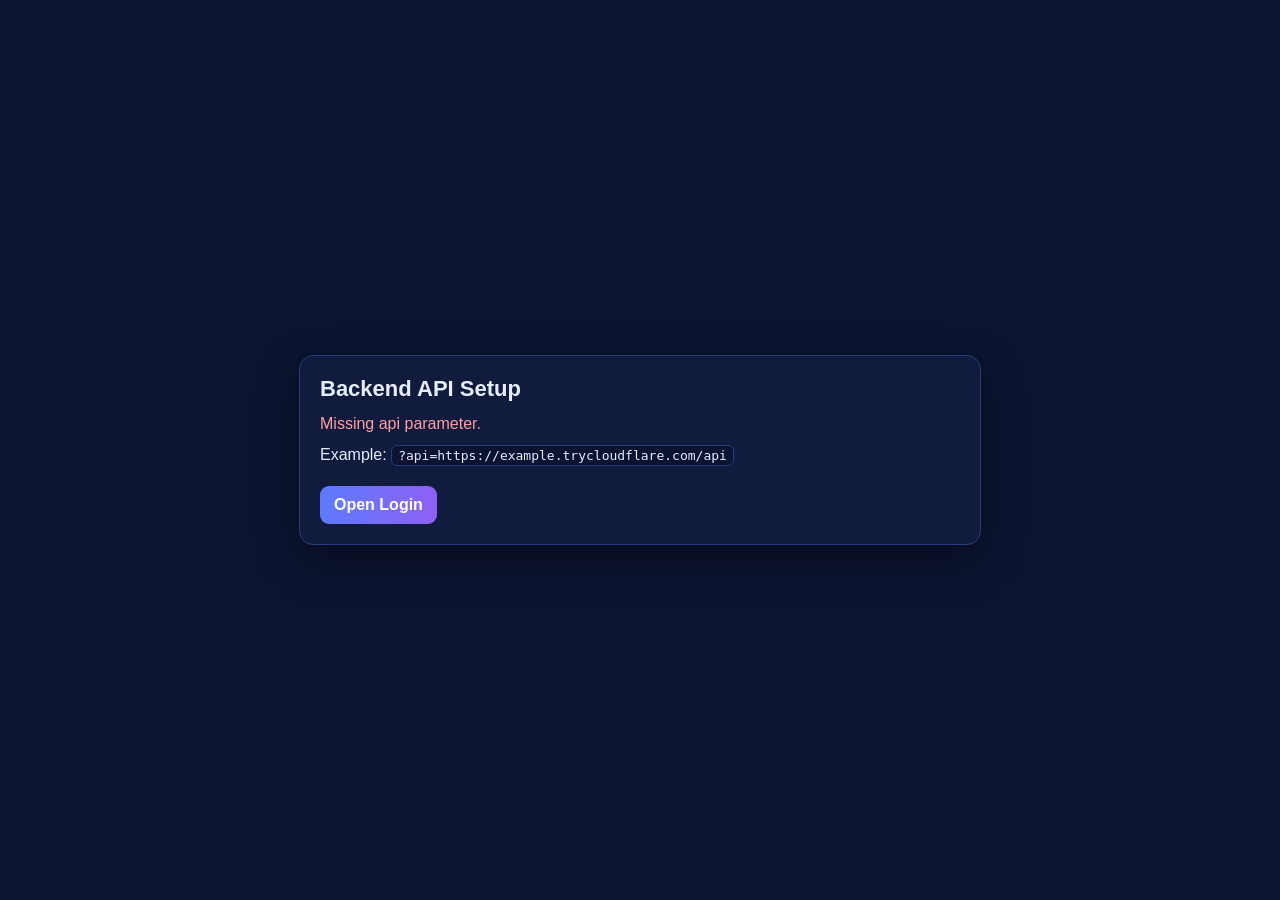
<file: set-api.html>
<!DOCTYPE html>
<html lang="en">
<head>
  <meta charset="utf-8" />
  <meta name="viewport" content="width=device-width, initial-scale=1" />
  <title>Configure API URL</title>
  <style>
    body { font-family: Inter, Arial, sans-serif; margin: 0; background: #0b1430; color: #e7ecff; display: grid; place-items: center; min-height: 100vh; }
    .card { width: min(92vw, 640px); background: #101b3e; border: 1px solid #2a3c78; border-radius: 14px; padding: 20px; box-shadow: 0 16px 40px rgba(0,0,0,.35); }
    h1 { margin: 0 0 10px; font-size: 22px; }
    p { margin: 8px 0; line-height: 1.45; }
    .ok { color: #7af7a8; }
    .bad { color: #ff9f9f; }
    .warn { color: #ffd38a; }
    code { background: #0a1330; border: 1px solid #2a3c78; padding: 2px 6px; border-radius: 6px; }
    a.btn { display: inline-block; margin-top: 12px; background: linear-gradient(90deg,#5d7bff,#8d60f3); color: #fff; text-decoration: none; padding: 10px 14px; border-radius: 9px; font-weight: 600; }
  </style>
</head>
<body>
  <div class="card">
    <h1>Backend API Setup</h1>
    <p id="status">Applying configuration...</p>
    <p id="api"></p>
    <a id="go" class="btn" href="login.html">Open Login</a>
  </div>

  <script>
    (function () {
      const statusEl = document.getElementById('status');
      const apiEl = document.getElementById('api');
      const goEl = document.getElementById('go');
      const params = new URLSearchParams(window.location.search);
      const rawApi = (params.get('api') || '').trim();
      const redirect = (params.get('redirect') || 'login.html').trim();

      if (!rawApi) {
        statusEl.className = 'bad';
        statusEl.textContent = 'Missing api parameter.';
        apiEl.innerHTML = 'Example: <code>?api=https://example.trycloudflare.com/api</code>';
        return;
      }

      let normalized = rawApi.replace(/\/+$/, '');
      if (!/\/api$/i.test(normalized)) {
        normalized += '/api';
      }

      const checkUrl = normalized.replace(/\/api$/i, '') + '/health';

      async function checkApiReachability() {
        const controller = new AbortController();
        const timer = setTimeout(() => controller.abort(), 6000);
        try {
          const response = await fetch(checkUrl, {
            method: 'GET',
            cache: 'no-store',
            signal: controller.signal
          });
          return !!(response && response.ok);
        } catch (_) {
          return false;
        } finally {
          clearTimeout(timer);
        }
      }

      localStorage.setItem('API_URL_OVERRIDE', normalized);
      statusEl.className = 'warn';
      statusEl.textContent = 'API override saved. Checking server reachability...';
      apiEl.innerHTML = `Current API: <code>${normalized}</code><br/>Health check: <code>${checkUrl}</code>`;
      goEl.href = redirect;

      checkApiReachability().then((reachable) => {
        if (reachable) {
          statusEl.className = 'ok';
          statusEl.textContent = 'API is reachable. Redirecting...';
          setTimeout(() => {
            window.location.href = redirect;
          }, 900);
          return;
        }

        statusEl.className = 'bad';
        statusEl.textContent = 'API URL saved but server is unreachable right now.';
        apiEl.innerHTML =
          `Current API: <code>${normalized}</code><br/>` +
          'Please start backend or set a live tunnel URL, then click Open Login.';
      });
    })();
  </script>
</body>
</html>
</file>
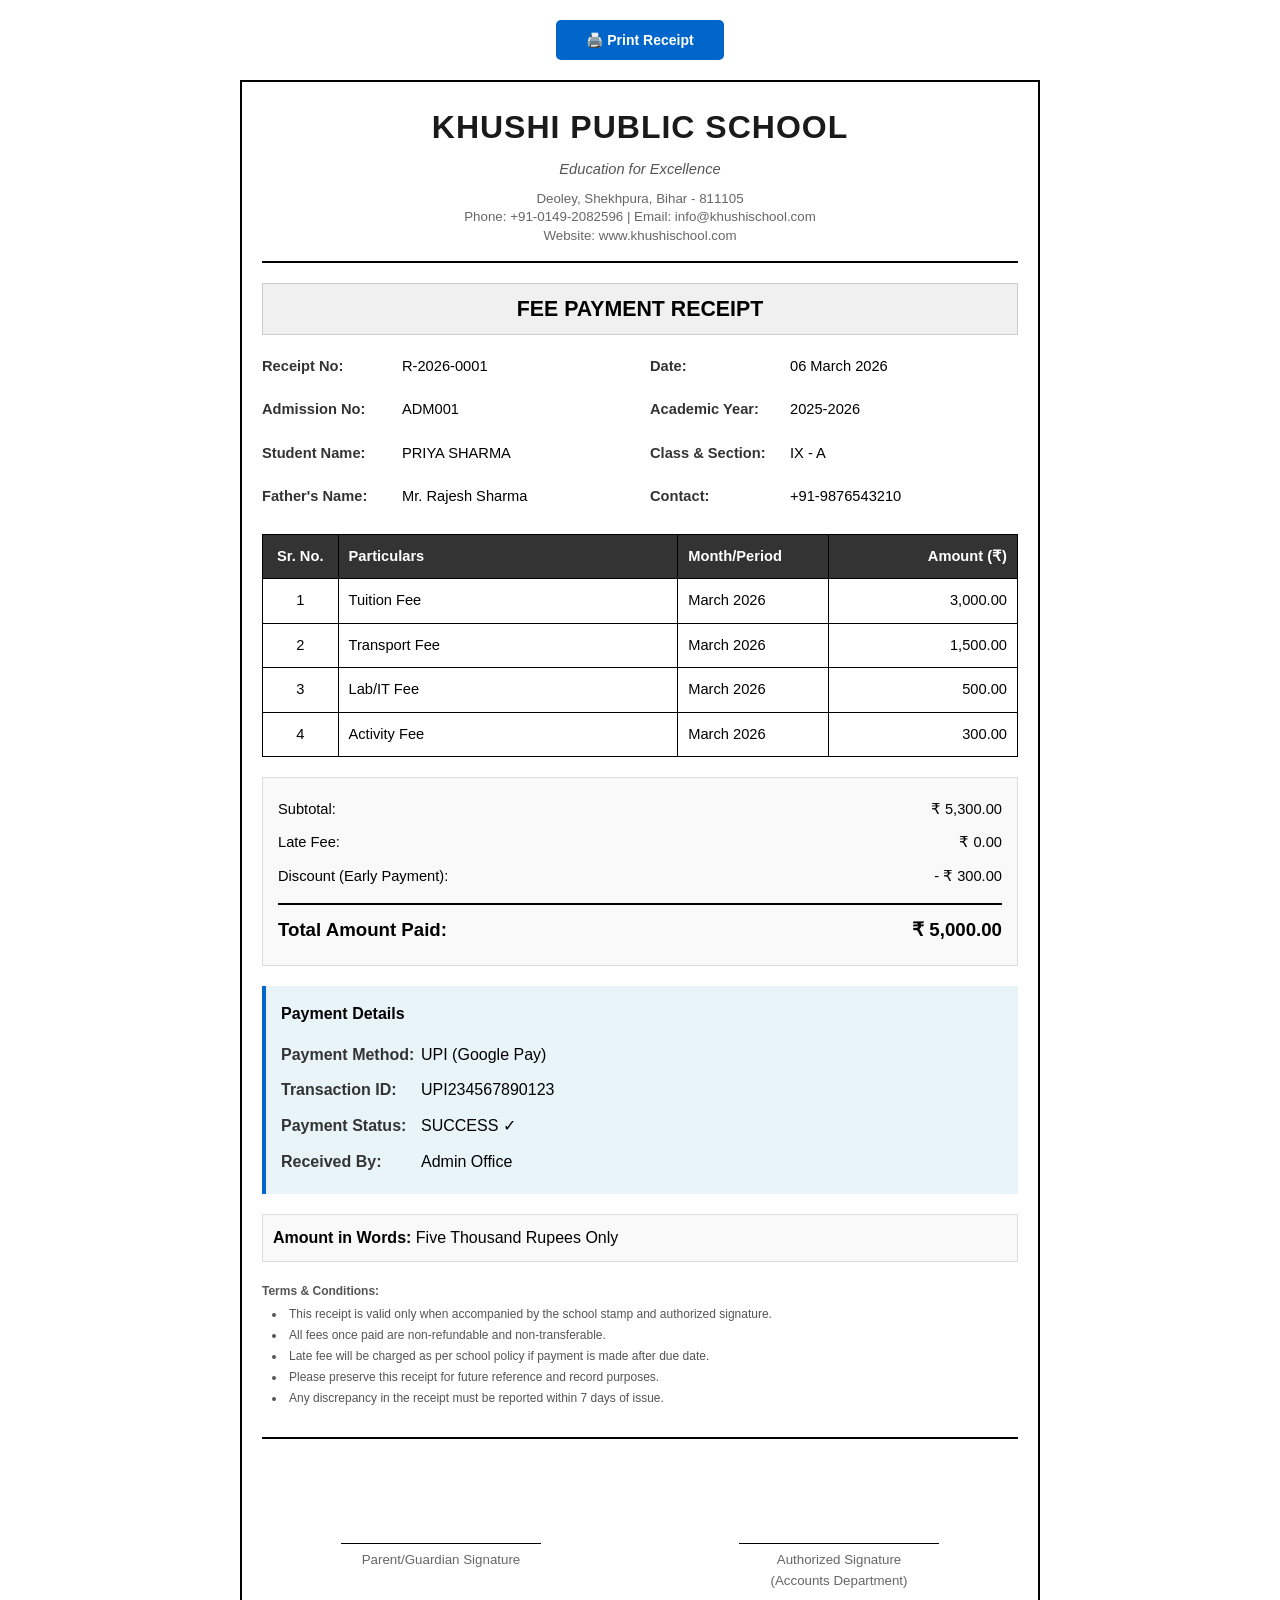
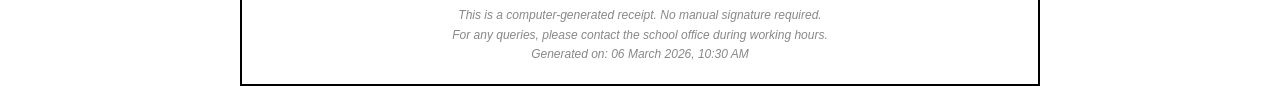
<file: docs/templates/receipt-template-standard.html>
<!DOCTYPE html>
<html lang="en">
<head>
    <meta charset="UTF-8">
    <meta name="viewport" content="width=device-width, initial-scale=1.0">
    <title>Fee Receipt - School Admin Portal</title>
    <style>
        * {
            margin: 0;
            padding: 0;
            box-sizing: border-box;
        }

        @page {
            size: A4;
            margin: 15mm;
        }

        body {
            font-family: 'Arial', 'Helvetica', sans-serif;
            font-size: 12pt;
            line-height: 1.6;
            color: #000;
            background: #fff;
        }

        .receipt-container {
            max-width: 800px;
            margin: 0 auto;
            border: 2px solid #000;
            padding: 20px;
            background: #fff;
        }

        .receipt-header {
            text-align: center;
            border-bottom: 2px solid #000;
            padding-bottom: 15px;
            margin-bottom: 20px;
        }

        .school-logo {
            max-width: 80px;
            margin-bottom: 10px;
        }

        .school-name {
            font-size: 24pt;
            font-weight: bold;
            color: #1a1a1a;
            margin-bottom: 5px;
            text-transform: uppercase;
            letter-spacing: 1px;
        }

        .school-tagline {
            font-size: 11pt;
            color: #555;
            font-style: italic;
            margin-bottom: 8px;
        }

        .school-address {
            font-size: 10pt;
            color: #666;
            line-height: 1.4;
        }

        .receipt-title {
            font-size: 16pt;
            font-weight: bold;
            text-align: center;
            margin: 15px 0;
            padding: 8px;
            background: #f0f0f0;
            border: 1px solid #ccc;
        }

        .receipt-info {
            display: grid;
            grid-template-columns: 1fr 1fr;
            gap: 10px 20px;
            margin-bottom: 20px;
            font-size: 11pt;
        }

        .info-row {
            display: flex;
            padding: 5px 0;
        }

        .info-label {
            font-weight: bold;
            min-width: 140px;
            color: #333;
        }

        .info-value {
            color: #000;
        }

        .receipt-details {
            margin: 20px 0;
        }

        .details-table {
            width: 100%;
            border-collapse: collapse;
            margin: 15px 0;
            font-size: 11pt;
        }

        .details-table thead {
            background: #333;
            color: #fff;
        }

        .details-table th,
        .details-table td {
            border: 1px solid #000;
            padding: 10px;
            text-align: left;
        }

        .details-table th {
            font-weight: bold;
        }

        .details-table td:last-child,
        .details-table th:last-child {
            text-align: right;
        }

        .details-table .total-row {
            font-weight: bold;
            background: #f5f5f5;
        }

        .amount-section {
            margin: 20px 0;
            padding: 15px;
            background: #f9f9f9;
            border: 1px solid #ddd;
        }

        .amount-row {
            display: flex;
            justify-content: space-between;
            padding: 5px 0;
            font-size: 11pt;
        }

        .amount-row.total {
            font-size: 14pt;
            font-weight: bold;
            border-top: 2px solid #000;
            margin-top: 10px;
            padding-top: 10px;
        }

        .payment-info {
            margin: 20px 0;
            padding: 15px;
            background: #e8f4f8;
            border-left: 4px solid #0066cc;
        }

        .payment-info-title {
            font-weight: bold;
            margin-bottom: 10px;
            font-size: 12pt;
        }

        .receipt-footer {
            margin-top: 30px;
            padding-top: 15px;
            border-top: 2px solid #000;
        }

        .signature-section {
            display: grid;
            grid-template-columns: 1fr 1fr;
            gap: 40px;
            margin-top: 40px;
        }

        .signature-box {
            text-align: center;
        }

        .signature-line {
            border-bottom: 1px solid #000;
            width: 200px;
            margin: 0 auto 5px;
            height: 50px;
        }

        .signature-label {
            font-size: 10pt;
            color: #666;
        }

        .terms {
            margin-top: 20px;
            font-size: 9pt;
            color: #555;
            line-height: 1.5;
        }

        .terms-title {
            font-weight: bold;
            margin-bottom: 5px;
        }

        .terms ul {
            list-style-position: inside;
            padding-left: 10px;
        }

        .terms li {
            margin: 3px 0;
        }

        .receipt-footer-note {
            text-align: center;
            font-size: 9pt;
            color: #888;
            margin-top: 15px;
            font-style: italic;
        }

        .stamp-box {
            position: absolute;
            right: 50px;
            bottom: 120px;
            width: 120px;
            height: 120px;
            border: 2px dashed #999;
            border-radius: 50%;
            display: flex;
            align-items: center;
            justify-content: center;
            font-size: 9pt;
            color: #999;
        }

        @media print {
            body {
                background: #fff;
            }
            
            .receipt-container {
                border: none;
                max-width: 100%;
            }

            .no-print {
                display: none;
            }
        }

        .print-button {
            display: block;
            margin: 20px auto;
            padding: 12px 30px;
            background: #0066cc;
            color: #fff;
            border: none;
            border-radius: 5px;
            font-size: 14px;
            cursor: pointer;
            font-weight: bold;
        }

        .print-button:hover {
            background: #0052a3;
        }
    </style>
</head>
<body>
    <button class="print-button no-print" onclick="window.print()">🖨️ Print Receipt</button>

    <div class="receipt-container">
        <!-- Header Section -->
        <div class="receipt-header">
            <!-- <img src="school-logo.png" alt="School Logo" class="school-logo"> -->
            <div class="school-name">KHUSHI PUBLIC SCHOOL</div>
            <div class="school-tagline">Education for Excellence</div>
            <div class="school-address">
                Deoley, Shekhpura, Bihar - 811105<br>
                Phone: +91-0149-2082596 | Email: info@khushischool.com<br>
                Website: www.khushischool.com
            </div>
        </div>

        <!-- Receipt Title -->
        <div class="receipt-title">FEE PAYMENT RECEIPT</div>

        <!-- Receipt Information -->
        <div class="receipt-info">
            <div class="info-row">
                <span class="info-label">Receipt No:</span>
                <span class="info-value">R-2026-0001</span>
            </div>
            <div class="info-row">
                <span class="info-label">Date:</span>
                <span class="info-value">06 March 2026</span>
            </div>
            <div class="info-row">
                <span class="info-label">Admission No:</span>
                <span class="info-value">ADM001</span>
            </div>
            <div class="info-row">
                <span class="info-label">Academic Year:</span>
                <span class="info-value">2025-2026</span>
            </div>
            <div class="info-row">
                <span class="info-label">Student Name:</span>
                <span class="info-value">PRIYA SHARMA</span>
            </div>
            <div class="info-row">
                <span class="info-label">Class & Section:</span>
                <span class="info-value">IX - A</span>
            </div>
            <div class="info-row">
                <span class="info-label">Father's Name:</span>
                <span class="info-value">Mr. Rajesh Sharma</span>
            </div>
            <div class="info-row">
                <span class="info-label">Contact:</span>
                <span class="info-value">+91-9876543210</span>
            </div>
        </div>

        <!-- Fee Details Table -->
        <div class="receipt-details">
            <table class="details-table">
                <thead>
                    <tr>
                        <th style="width: 10%; text-align: center;">Sr. No.</th>
                        <th style="width: 45%;">Particulars</th>
                        <th style="width: 20%;">Month/Period</th>
                        <th style="width: 25%;">Amount (₹)</th>
                    </tr>
                </thead>
                <tbody>
                    <tr>
                        <td style="text-align: center;">1</td>
                        <td>Tuition Fee</td>
                        <td>March 2026</td>
                        <td style="text-align: right;">3,000.00</td>
                    </tr>
                    <tr>
                        <td style="text-align: center;">2</td>
                        <td>Transport Fee</td>
                        <td>March 2026</td>
                        <td style="text-align: right;">1,500.00</td>
                    </tr>
                    <tr>
                        <td style="text-align: center;">3</td>
                        <td>Lab/IT Fee</td>
                        <td>March 2026</td>
                        <td style="text-align: right;">500.00</td>
                    </tr>
                    <tr>
                        <td style="text-align: center;">4</td>
                        <td>Activity Fee</td>
                        <td>March 2026</td>
                        <td style="text-align: right;">300.00</td>
                    </tr>
                </tbody>
            </table>
        </div>

        <!-- Amount Summary -->
        <div class="amount-section">
            <div class="amount-row">
                <span>Subtotal:</span>
                <span>₹ 5,300.00</span>
            </div>
            <div class="amount-row">
                <span>Late Fee:</span>
                <span>₹ 0.00</span>
            </div>
            <div class="amount-row">
                <span>Discount (Early Payment):</span>
                <span>- ₹ 300.00</span>
            </div>
            <div class="amount-row total">
                <span>Total Amount Paid:</span>
                <span>₹ 5,000.00</span>
            </div>
        </div>

        <!-- Payment Information -->
        <div class="payment-info">
            <div class="payment-info-title">Payment Details</div>
            <div class="info-row">
                <span class="info-label">Payment Method:</span>
                <span class="info-value">UPI (Google Pay)</span>
            </div>
            <div class="info-row">
                <span class="info-label">Transaction ID:</span>
                <span class="info-value">UPI234567890123</span>
            </div>
            <div class="info-row">
                <span class="info-label">Payment Status:</span>
                <span class="info-value">SUCCESS ✓</span>
            </div>
            <div class="info-row">
                <span class="info-label">Received By:</span>
                <span class="info-value">Admin Office</span>
            </div>
        </div>

        <!-- Amount in Words -->
        <div style="margin: 15px 0; padding: 10px; border: 1px solid #ddd; background: #f9f9f9;">
            <strong>Amount in Words:</strong> Five Thousand Rupees Only
        </div>

        <!-- Terms & Conditions -->
        <div class="terms">
            <div class="terms-title">Terms & Conditions:</div>
            <ul>
                <li>This receipt is valid only when accompanied by the school stamp and authorized signature.</li>
                <li>All fees once paid are non-refundable and non-transferable.</li>
                <li>Late fee will be charged as per school policy if payment is made after due date.</li>
                <li>Please preserve this receipt for future reference and record purposes.</li>
                <li>Any discrepancy in the receipt must be reported within 7 days of issue.</li>
            </ul>
        </div>

        <!-- Footer -->
        <div class="receipt-footer">
            <!-- Signature Section -->
            <div class="signature-section">
                <div class="signature-box">
                    <div class="signature-line"></div>
                    <div class="signature-label">Parent/Guardian Signature</div>
                </div>
                <div class="signature-box">
                    <div class="signature-line"></div>
                    <div class="signature-label">Authorized Signature<br>(Accounts Department)</div>
                </div>
            </div>

            <!-- Footer Note -->
            <div class="receipt-footer-note">
                This is a computer-generated receipt. No manual signature required.<br>
                For any queries, please contact the school office during working hours.<br>
                Generated on: 06 March 2026, 10:30 AM
            </div>
        </div>

        <!-- School Stamp Placeholder -->
        <!-- <div class="stamp-box">School Stamp</div> -->
    </div>
</body>
</html>
</file>
